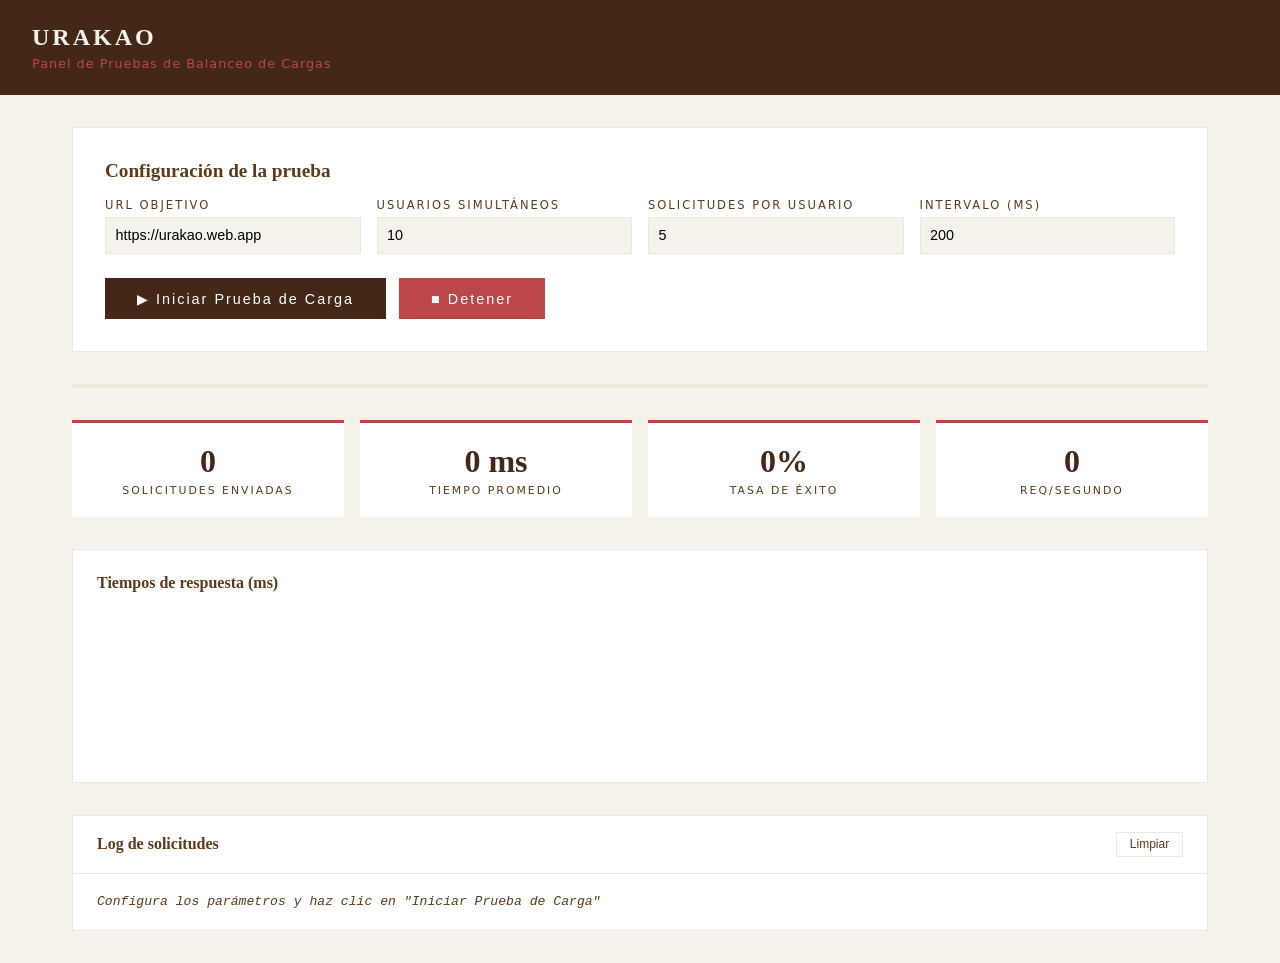
<file: balanceo de cargas/index.html>
<!DOCTYPE html>
<html lang="es">
<head>
    <meta charset="UTF-8">
    <meta name="viewport" content="width=device-width, initial-scale=1.0">
    <title>URAKAO — Panel de Pruebas de Carga</title>
    <style>
        * { margin: 0; padding: 0; box-sizing: border-box; }
        :root {
            /* Paleta oficial URAKAO — Manual de Marca */
            --chocolate: #432818;
            --cafe:      #5D3A1A;
            --dorado:    #BC4749;
            --marfil:    #F5F2EC;
            --crema:     #ECE8DB;
            --tierra:    #5D3A1A;
            --verde:     #8BA040;
            --amarillo:  #8BA040;
            --rojo:      #BC4749;
        }
        body { font-family: system-ui, sans-serif; background: var(--marfil); color: var(--chocolate); min-height: 100vh; }
        .header { background: var(--chocolate); padding: 1.5rem 2rem; color: var(--marfil); }
        .header h1 { font-family: Georgia, serif; font-size: 1.5rem; letter-spacing: 3px; margin-bottom: 0.3rem; }
        .header p { font-size: 0.8rem; color: var(--dorado); letter-spacing: 1px; }
        .container { max-width: 1200px; margin: 0 auto; padding: 2rem; }

        /* Config panel */
        .config { background: white; padding: 2rem; border: 1px solid var(--crema); margin-bottom: 2rem; }
        .config h2 { font-family: Georgia, serif; font-size: 1.2rem; margin-bottom: 1rem; color: var(--cafe); }
        .config-grid { display: grid; grid-template-columns: repeat(auto-fit, minmax(200px, 1fr)); gap: 1rem; margin-bottom: 1.5rem; }
        .config-field label { display: block; font-size: 0.72rem; letter-spacing: 2px; text-transform: uppercase; color: var(--tierra); margin-bottom: 0.3rem; }
        .config-field input, .config-field select { width: 100%; padding: 0.6rem; border: 1px solid var(--crema); font-size: 0.9rem; background: var(--marfil); }
        .config-field input:focus { border-color: var(--dorado); outline: none; }

        .btn-iniciar { background: var(--chocolate); color: white; border: none; padding: 0.8rem 2rem; font-size: 0.9rem; letter-spacing: 2px; cursor: pointer; transition: background 0.2s; }
        .btn-iniciar:hover { background: var(--cafe); }
        .btn-iniciar:disabled { opacity: 0.5; cursor: not-allowed; }
        .btn-detener { background: var(--rojo); color: white; border: none; padding: 0.8rem 2rem; font-size: 0.9rem; letter-spacing: 2px; cursor: pointer; margin-left: 0.5rem; }

        /* Resultados */
        .resultados { display: grid; grid-template-columns: repeat(4, 1fr); gap: 1rem; margin-bottom: 2rem; }
        .metric-card { background: white; padding: 1.2rem; border-top: 3px solid var(--dorado); text-align: center; }
        .metric-num { font-family: Georgia, serif; font-size: 2rem; font-weight: 700; color: var(--chocolate); }
        .metric-lbl { font-size: 0.68rem; letter-spacing: 2px; text-transform: uppercase; color: var(--tierra); margin-top: 0.3rem; }

        /* Log */
        .log-section { background: white; border: 1px solid var(--crema); }
        .log-header { padding: 1rem 1.5rem; border-bottom: 1px solid var(--crema); display: flex; justify-content: space-between; align-items: center; }
        .log-header h3 { font-family: Georgia, serif; font-size: 1rem; color: var(--cafe); }
        .log-body { padding: 1rem 1.5rem; max-height: 400px; overflow-y: auto; font-family: monospace; font-size: 0.82rem; line-height: 1.8; }
        .log-entry { padding: 0.2rem 0; border-bottom: 1px solid var(--marfil); display: flex; gap: 1rem; }
        .log-time { color: var(--tierra); min-width: 80px; }
        .log-status { min-width: 50px; font-weight: 700; }
        .log-ok { color: var(--verde); }
        .log-warn { color: var(--amarillo); }
        .log-err { color: var(--rojo); }
        .log-url { color: var(--cafe); }
        .log-ms { color: var(--dorado); min-width: 70px; text-align: right; }

        /* Progress */
        .progress-bar { height: 4px; background: var(--crema); margin-bottom: 2rem; overflow: hidden; }
        .progress-fill { height: 100%; background: var(--dorado); width: 0%; transition: width 0.3s; }

        /* Gráfico simple */
        .chart-section { background: white; border: 1px solid var(--crema); padding: 1.5rem; margin-bottom: 2rem; }
        .chart-section h3 { font-family: Georgia, serif; font-size: 1rem; color: var(--cafe); margin-bottom: 1rem; }
        .chart { display: flex; align-items: flex-end; gap: 2px; height: 150px; padding-top: 1rem; }
        .chart-bar { flex: 1; background: var(--dorado); min-width: 3px; transition: height 0.3s; border-radius: 2px 2px 0 0; }
        .chart-bar.slow { background: var(--amarillo); }
        .chart-bar.error { background: var(--rojo); }

        @media (max-width: 768px) {
            .resultados { grid-template-columns: 1fr 1fr; }
            .config-grid { grid-template-columns: 1fr; }
        }
    </style>
</head>
<body>
    <div class="header">
        <h1>URAKAO</h1>
        <p>Panel de Pruebas de Balanceo de Cargas</p>
    </div>

    <div class="container">
        <!-- Configuración -->
        <div class="config">
            <h2>Configuración de la prueba</h2>
            <div class="config-grid">
                <div class="config-field">
                    <label>URL objetivo</label>
                    <input type="text" id="cfg-url" value="https://urakao.web.app">
                </div>
                <div class="config-field">
                    <label>Usuarios simultáneos</label>
                    <input type="number" id="cfg-usuarios" value="10" min="1" max="100">
                </div>
                <div class="config-field">
                    <label>Solicitudes por usuario</label>
                    <input type="number" id="cfg-solicitudes" value="5" min="1" max="50">
                </div>
                <div class="config-field">
                    <label>Intervalo (ms)</label>
                    <input type="number" id="cfg-intervalo" value="200" min="50" max="5000">
                </div>
            </div>
            <button class="btn-iniciar" id="btn-iniciar">▶ Iniciar Prueba de Carga</button>
            <button class="btn-detener hidden" id="btn-detener">■ Detener</button>
        </div>

        <!-- Barra de progreso -->
        <div class="progress-bar"><div class="progress-fill" id="progress"></div></div>

        <!-- Métricas -->
        <div class="resultados">
            <div class="metric-card">
                <div class="metric-num" id="m-total">0</div>
                <div class="metric-lbl">Solicitudes enviadas</div>
            </div>
            <div class="metric-card">
                <div class="metric-num" id="m-promedio">0 ms</div>
                <div class="metric-lbl">Tiempo promedio</div>
            </div>
            <div class="metric-card">
                <div class="metric-num" id="m-exito">0%</div>
                <div class="metric-lbl">Tasa de éxito</div>
            </div>
            <div class="metric-card">
                <div class="metric-num" id="m-rps">0</div>
                <div class="metric-lbl">Req/segundo</div>
            </div>
        </div>

        <!-- Gráfico -->
        <div class="chart-section">
            <h3>Tiempos de respuesta (ms)</h3>
            <div class="chart" id="chart"></div>
        </div>

        <!-- Log -->
        <div class="log-section">
            <div class="log-header">
                <h3>Log de solicitudes</h3>
                <button onclick="document.getElementById('log').innerHTML=''" style="background:none;border:1px solid var(--crema);padding:0.3rem 0.8rem;cursor:pointer;font-size:0.75rem;color:var(--tierra)">Limpiar</button>
            </div>
            <div class="log-body" id="log">
                <p style="color:var(--tierra);font-style:italic">Configura los parámetros y haz clic en "Iniciar Prueba de Carga"</p>
            </div>
        </div>
    </div>

    <script>
        const endpoints = [
            { path: "/", nombre: "Inicio" },
            { path: "/login", nombre: "Login" },
            { path: "/tienda", nombre: "Tienda" },
            { path: "/checkout", nombre: "Checkout" }
        ];

        let corriendo = false;
        let resultados = [];
        let tiempoInicio = 0;

        const btnIniciar = document.getElementById("btn-iniciar");
        const btnDetener = document.getElementById("btn-detener");

        btnIniciar.addEventListener("click", iniciarPrueba);
        btnDetener.addEventListener("click", () => { corriendo = false; });

        async function iniciarPrueba() {
            const baseUrl      = document.getElementById("cfg-url").value.trim();
            const usuarios     = parseInt(document.getElementById("cfg-usuarios").value);
            const solicitudes  = parseInt(document.getElementById("cfg-solicitudes").value);
            const intervalo    = parseInt(document.getElementById("cfg-intervalo").value);
            const totalReqs    = usuarios * solicitudes;

            corriendo   = true;
            resultados  = [];
            tiempoInicio = Date.now();

            btnIniciar.disabled = true;
            btnDetener.classList.remove("hidden");
            document.getElementById("log").innerHTML = "";
            document.getElementById("chart").innerHTML = "";
            document.getElementById("progress").style.width = "0%";

            agregarLog("info", "—", `Iniciando prueba: ${usuarios} usuarios × ${solicitudes} solicitudes = ${totalReqs} requests`);
            agregarLog("info", "—", `URL base: ${baseUrl} | Intervalo: ${intervalo}ms`);

            let enviadas = 0;

            for (let u = 0; u < usuarios && corriendo; u++) {
                for (let s = 0; s < solicitudes && corriendo; s++) {
                    const ep = endpoints[Math.floor(Math.random() * endpoints.length)];
                    const url = baseUrl + ep.path;

                    enviarSolicitud(url, ep.nombre);
                    enviadas++;

                    document.getElementById("progress").style.width =
                        Math.round((enviadas / totalReqs) * 100) + "%";

                    await sleep(intervalo);
                }
            }

            // Esperar que terminen las últimas solicitudes
            await sleep(2000);
            finalizarPrueba();
        }

        async function enviarSolicitud(url, nombre) {
            const inicio = performance.now();
            try {
                const res = await fetch(url, { mode: "no-cors", cache: "no-store" });
                const tiempo = Math.round(performance.now() - inicio);
                resultados.push({ url, nombre, tiempo, ok: true });
                agregarLog("ok", tiempo + "ms", `${nombre} → ${url}`);
                agregarBarra(tiempo, true);
                actualizarMetricas();
            } catch (err) {
                const tiempo = Math.round(performance.now() - inicio);
                resultados.push({ url, nombre, tiempo, ok: false });
                agregarLog("err", "ERROR", `${nombre} → ${url} (${err.message})`);
                agregarBarra(tiempo, false);
                actualizarMetricas();
            }
        }

        function actualizarMetricas() {
            const total    = resultados.length;
            const exitosas = resultados.filter(r => r.ok).length;
            const tiempos  = resultados.map(r => r.tiempo);
            const promedio = total > 0 ? Math.round(tiempos.reduce((a, b) => a + b, 0) / total) : 0;
            const duracion = (Date.now() - tiempoInicio) / 1000;
            const rps      = duracion > 0 ? (total / duracion).toFixed(1) : 0;

            document.getElementById("m-total").textContent    = total;
            document.getElementById("m-promedio").textContent = promedio + " ms";
            document.getElementById("m-exito").textContent    = total > 0 ? Math.round((exitosas / total) * 100) + "%" : "0%";
            document.getElementById("m-rps").textContent      = rps;
        }

        function finalizarPrueba() {
            corriendo = false;
            btnIniciar.disabled = false;
            btnDetener.classList.add("hidden");
            document.getElementById("progress").style.width = "100%";

            const total    = resultados.length;
            const exitosas = resultados.filter(r => r.ok).length;
            const tiempos  = resultados.filter(r => r.ok).map(r => r.tiempo);
            const promedio = tiempos.length > 0 ? Math.round(tiempos.reduce((a, b) => a + b, 0) / tiempos.length) : 0;
            const maximo   = tiempos.length > 0 ? Math.max(...tiempos) : 0;
            const minimo   = tiempos.length > 0 ? Math.min(...tiempos) : 0;

            agregarLog("info", "—", "═══════════════════════════════════════");
            agregarLog("info", "—", `RESULTADO FINAL`);
            agregarLog("info", "—", `Total solicitudes: ${total}`);
            agregarLog("info", "—", `Exitosas: ${exitosas} | Fallidas: ${total - exitosas}`);
            agregarLog("info", "—", `Tiempo promedio: ${promedio}ms | Mín: ${minimo}ms | Máx: ${maximo}ms`);
            agregarLog("info", "—", `Tasa de éxito: ${Math.round((exitosas/total)*100)}%`);

            if (promedio < 300) {
                agregarLog("ok", "✓", "RENDIMIENTO EXCELENTE — La aplicación responde rápidamente bajo carga");
            } else if (promedio < 800) {
                agregarLog("warn", "⚠", "RENDIMIENTO ACEPTABLE — Monitorear en picos de tráfico");
            } else {
                agregarLog("err", "✗", "RENDIMIENTO BAJO — Se recomienda optimización");
            }
        }

        function agregarLog(tipo, status, msg) {
            const log = document.getElementById("log");
            const claseStatus = tipo === "ok" ? "log-ok" : tipo === "err" ? "log-err" : "log-warn";
            const hora = new Date().toLocaleTimeString("es-CO", { hour12: false });
            log.innerHTML += `<div class="log-entry"><span class="log-time">${hora}</span><span class="log-status ${claseStatus}">${status}</span><span class="log-url">${msg}</span></div>`;
            log.scrollTop = log.scrollHeight;
        }

        function agregarBarra(tiempo, ok) {
            const chart = document.getElementById("chart");
            const maxH = 150;
            const h = Math.min(Math.max((tiempo / 1000) * maxH, 4), maxH);
            const clase = !ok ? "error" : tiempo > 500 ? "slow" : "";
            chart.innerHTML += `<div class="chart-bar ${clase}" style="height:${h}px" title="${tiempo}ms"></div>`;
        }

        function sleep(ms) { return new Promise(r => setTimeout(r, ms)); }
    </script>
</body>
</html>
</file>
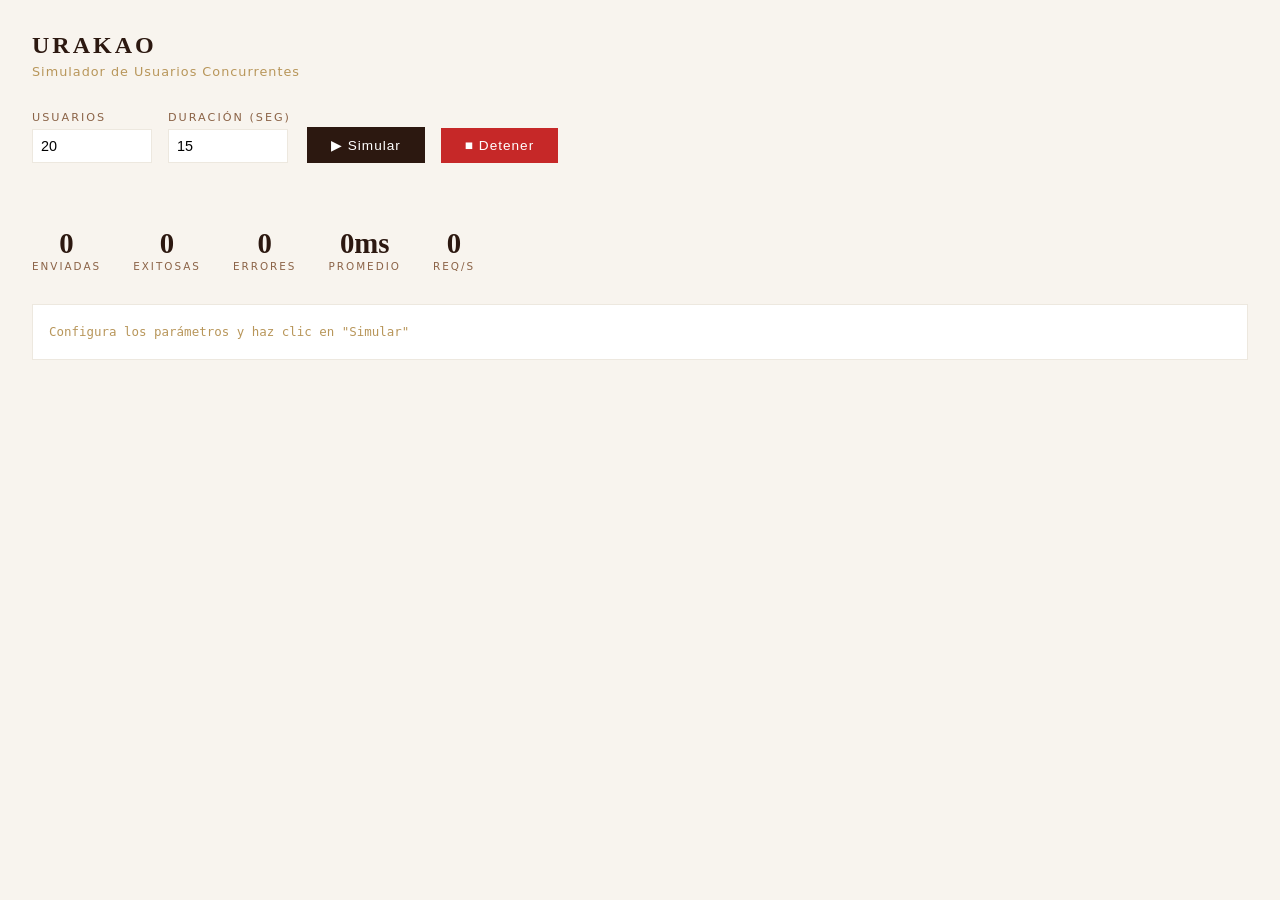
<file: balanceo de cargas/simulador-usuarios.html>
<!DOCTYPE html>
<html lang="es">
<head>
    <meta charset="UTF-8">
    <meta name="viewport" content="width=device-width, initial-scale=1.0">
    <title>URAKAO — Simulador de Usuarios Concurrentes</title>
    <style>
        * { margin: 0; padding: 0; box-sizing: border-box; }
        :root { --chocolate: #2C1810; --dorado: #B8965A; --marfil: #F8F4EE; --crema: #EDE8DF; --tierra: #8B6347; --verde: #2E7D32; --rojo: #C62828; }
        body { font-family: system-ui, sans-serif; background: var(--marfil); color: var(--chocolate); min-height: 100vh; padding: 2rem; }
        h1 { font-family: Georgia, serif; font-size: 1.5rem; letter-spacing: 3px; margin-bottom: 0.3rem; }
        .subtitle { font-size: 0.8rem; color: var(--dorado); letter-spacing: 1px; margin-bottom: 2rem; }

        .controls { display: flex; gap: 1rem; margin-bottom: 2rem; align-items: flex-end; flex-wrap: wrap; }
        .control-group label { display: block; font-size: 0.7rem; letter-spacing: 2px; text-transform: uppercase; color: var(--tierra); margin-bottom: 0.3rem; }
        .control-group input { padding: 0.5rem; border: 1px solid var(--crema); font-size: 0.9rem; width: 120px; background: white; }
        .btn { padding: 0.6rem 1.5rem; border: none; font-size: 0.85rem; cursor: pointer; letter-spacing: 1px; transition: background 0.2s; }
        .btn-start { background: var(--chocolate); color: white; }
        .btn-start:hover { background: #4A2C1A; }
        .btn-stop { background: var(--rojo); color: white; }

        .users-grid { display: grid; grid-template-columns: repeat(auto-fill, minmax(80px, 1fr)); gap: 0.5rem; margin-bottom: 2rem; }
        .user-dot { width: 100%; aspect-ratio: 1; display: flex; align-items: center; justify-content: center; font-size: 0.7rem; font-weight: 700; border-radius: 50%; transition: all 0.3s; }
        .user-idle { background: var(--crema); color: var(--tierra); }
        .user-loading { background: var(--dorado); color: white; animation: pulse 0.5s infinite alternate; }
        .user-ok { background: var(--verde); color: white; }
        .user-error { background: var(--rojo); color: white; }

        @keyframes pulse { from { transform: scale(1); } to { transform: scale(1.1); } }

        .stats-row { display: flex; gap: 2rem; margin-bottom: 2rem; flex-wrap: wrap; }
        .stat { text-align: center; }
        .stat-val { font-family: Georgia, serif; font-size: 1.8rem; font-weight: 700; color: var(--chocolate); }
        .stat-label { font-size: 0.65rem; letter-spacing: 2px; text-transform: uppercase; color: var(--tierra); }

        .timeline { background: white; border: 1px solid var(--crema); padding: 1rem; max-height: 300px; overflow-y: auto; font-family: monospace; font-size: 0.78rem; line-height: 1.8; }
        .t-ok { color: var(--verde); }
        .t-err { color: var(--rojo); }
        .t-info { color: var(--dorado); }
    </style>
</head>
<body>
    <h1>URAKAO</h1>
    <p class="subtitle">Simulador de Usuarios Concurrentes</p>

    <div class="controls">
        <div class="control-group">
            <label>Usuarios</label>
            <input type="number" id="num-users" value="20" min="1" max="50">
        </div>
        <div class="control-group">
            <label>Duración (seg)</label>
            <input type="number" id="duracion" value="15" min="5" max="120">
        </div>
        <button class="btn btn-start" id="btn-start">▶ Simular</button>
        <button class="btn btn-stop hidden" id="btn-stop">■ Detener</button>
    </div>

    <div class="users-grid" id="users-grid"></div>

    <div class="stats-row">
        <div class="stat"><div class="stat-val" id="s-enviadas">0</div><div class="stat-label">Enviadas</div></div>
        <div class="stat"><div class="stat-val" id="s-ok">0</div><div class="stat-label">Exitosas</div></div>
        <div class="stat"><div class="stat-val" id="s-err">0</div><div class="stat-label">Errores</div></div>
        <div class="stat"><div class="stat-val" id="s-prom">0ms</div><div class="stat-label">Promedio</div></div>
        <div class="stat"><div class="stat-val" id="s-rps">0</div><div class="stat-label">Req/s</div></div>
    </div>

    <div class="timeline" id="timeline">
        <p class="t-info">Configura los parámetros y haz clic en "Simular"</p>
    </div>

    <script>
        const URL_BASE = "https://urakao.web.app";
        const RUTAS = ["/", "/login", "/tienda", "/checkout"];

        let activo = false;
        let stats = { enviadas: 0, ok: 0, err: 0, tiempos: [] };
        let inicioGlobal = 0;

        document.getElementById("btn-start").addEventListener("click", iniciar);
        document.getElementById("btn-stop").addEventListener("click", () => { activo = false; });

        async function iniciar() {
            const numUsers = parseInt(document.getElementById("num-users").value);
            const duracion = parseInt(document.getElementById("duracion").value) * 1000;

            activo = true;
            stats = { enviadas: 0, ok: 0, err: 0, tiempos: [] };
            inicioGlobal = Date.now();

            document.getElementById("btn-start").classList.add("hidden");
            document.getElementById("btn-stop").classList.remove("hidden");
            document.getElementById("timeline").innerHTML = "";

            // Crear dots de usuarios
            const grid = document.getElementById("users-grid");
            grid.innerHTML = "";
            for (let i = 0; i < numUsers; i++) {
                const dot = document.createElement("div");
                dot.className = "user-dot user-idle";
                dot.id = `user-${i}`;
                dot.textContent = i + 1;
                grid.appendChild(dot);
            }

            log("info", `Simulación iniciada: ${numUsers} usuarios durante ${duracion/1000}s`);

            // Lanzar usuarios
            const promesas = [];
            for (let i = 0; i < numUsers; i++) {
                promesas.push(simularUsuario(i, duracion));
            }

            await Promise.all(promesas);
            finalizar();
        }

        async function simularUsuario(id, duracion) {
            const dot = document.getElementById(`user-${id}`);
            while (activo && (Date.now() - inicioGlobal) < duracion) {
                const ruta = RUTAS[Math.floor(Math.random() * RUTAS.length)];
                dot.className = "user-dot user-loading";

                const t0 = performance.now();
                try {
                    await fetch(URL_BASE + ruta, { mode: "no-cors", cache: "no-store" });
                    const ms = Math.round(performance.now() - t0);
                    stats.enviadas++;
                    stats.ok++;
                    stats.tiempos.push(ms);
                    dot.className = "user-dot user-ok";
                } catch (e) {
                    stats.enviadas++;
                    stats.err++;
                    dot.className = "user-dot user-error";
                }

                actualizarStats();
                await sleep(300 + Math.random() * 700);
            }
            dot.className = "user-dot user-idle";
        }

        function actualizarStats() {
            const prom = stats.tiempos.length > 0
                ? Math.round(stats.tiempos.reduce((a,b) => a+b, 0) / stats.tiempos.length)
                : 0;
            const seg = (Date.now() - inicioGlobal) / 1000;
            const rps = seg > 0 ? (stats.enviadas / seg).toFixed(1) : 0;

            document.getElementById("s-enviadas").textContent = stats.enviadas;
            document.getElementById("s-ok").textContent = stats.ok;
            document.getElementById("s-err").textContent = stats.err;
            document.getElementById("s-prom").textContent = prom + "ms";
            document.getElementById("s-rps").textContent = rps;
        }

        function finalizar() {
            activo = false;
            document.getElementById("btn-start").classList.remove("hidden");
            document.getElementById("btn-stop").classList.add("hidden");

            const prom = stats.tiempos.length > 0
                ? Math.round(stats.tiempos.reduce((a,b) => a+b, 0) / stats.tiempos.length)
                : 0;

            log("info", "═══════════════════════════════════════");
            log("info", `RESULTADO: ${stats.enviadas} solicitudes | ${stats.ok} ok | ${stats.err} errores`);
            log("info", `Promedio: ${prom}ms | Tasa éxito: ${Math.round(stats.ok/stats.enviadas*100)}%`);

            if (prom < 300) log("ok", "✓ RENDIMIENTO EXCELENTE");
            else if (prom < 800) log("info", "⚠ RENDIMIENTO ACEPTABLE");
            else log("err", "✗ RENDIMIENTO BAJO");
        }

        function log(tipo, msg) {
            const tl = document.getElementById("timeline");
            const clase = tipo === "ok" ? "t-ok" : tipo === "err" ? "t-err" : "t-info";
            const hora = new Date().toLocaleTimeString("es-CO", { hour12: false });
            tl.innerHTML += `<div class="${clase}">[${hora}] ${msg}</div>`;
            tl.scrollTop = tl.scrollHeight;
        }

        function sleep(ms) { return new Promise(r => setTimeout(r, ms)); }
    </script>
</body>
</html>
</file>
